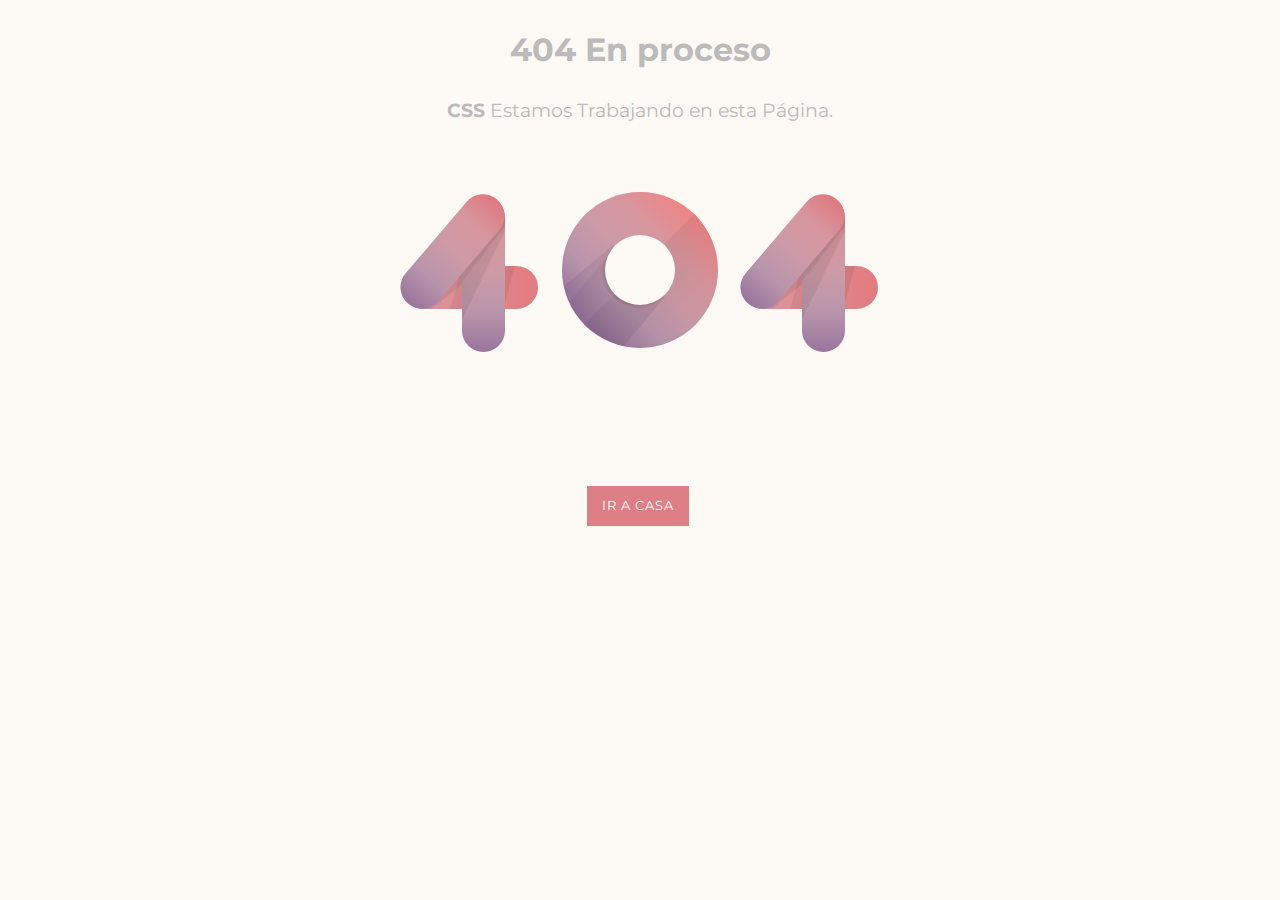
<file: 404Git.html>
<!DOCTYPE html>
<html lang="en">
<head>
    <meta charset="UTF-8">
    <meta name="viewport" content="width=device-width, initial-scale=1.0">
    <title>404</title>
    <link rel="stylesheet" href="404.css">
    

</head>
<body>

    
    <h1>404 En proceso</h1>
<p class="zoom-area"><b>CSS</b> Estamos Trabajando en esta Página. </p>
<section class="error-container">
  <span class="four"><span class="screen-reader-text">4</span></span>
  <span class="zero"><span class="screen-reader-text">0</span></span>
  <span class="four"><span class="screen-reader-text">4</span></span>
</section>
<div class="link-container">
  <a target="_blank" href="index.html" class="more-link">Ir A Casa</a>
</div>
</body>
</html>
</file>
<file: 404.css>
@import url('https://fonts.googleapis.com/css?family=Montserrat:400,600,700');
@import url('https://fonts.googleapis.com/css?family=Catamaran:400,800');
.error-container {
  text-align: center;
  font-size: 106px;
  font-family: 'Catamaran', sans-serif;
  font-weight: 800;
  margin: 70px 15px;
}
.error-container > span {
  display: inline-block;
  position: relative;
}
.error-container > span.four {
  width: 136px;
  height: 43px;
  border-radius: 999px;
  background:
    linear-gradient(140deg, rgba(0, 0, 0, 0.1) 0%, rgba(0, 0, 0, 0.07) 43%, transparent 44%, transparent 100%),
    linear-gradient(105deg, transparent 0%, transparent 40%, rgba(0, 0, 0, 0.06) 41%, rgba(0, 0, 0, 0.07) 76%, transparent 77%, transparent 100%),
    linear-gradient(to right, #d89ca4, #e27b7e);
}
.error-container > span.four:before,
.error-container > span.four:after {
  content: '';
  display: block;
  position: absolute;
  border-radius: 999px;
}
.error-container > span.four:before {
  width: 43px;
  height: 156px;
  left: 60px;
  bottom: -43px;
  background:
    linear-gradient(128deg, rgba(0, 0, 0, 0.1) 0%, rgba(0, 0, 0, 0.07) 40%, transparent 41%, transparent 100%),
    linear-gradient(116deg, rgba(0, 0, 0, 0.1) 0%, rgba(0, 0, 0, 0.07) 50%, transparent 51%, transparent 100%),
    linear-gradient(to top, #99749D, #B895AB, #CC9AA6, #D7969E, #E0787F);
}
.error-container > span.four:after {
  width: 137px;
  height: 43px;
  transform: rotate(-49.5deg);
  left: -18px;
  bottom: 36px;
  background: linear-gradient(to right, #99749D, #B895AB, #CC9AA6, #D7969E, #E0787F);
}

.error-container > span.zero {
  vertical-align: text-top;
  width: 156px;
  height: 156px;
  border-radius: 999px;
  background: linear-gradient(-45deg, transparent 0%, rgba(0, 0, 0, 0.06) 50%,  transparent 51%, transparent 100%),
    linear-gradient(to top right, #99749D, #99749D, #B895AB, #CC9AA6, #D7969E, #ED8687, #ED8687);
  overflow: hidden;
  animation: bgshadow 5s infinite;
}
.error-container > span.zero:before {
  content: '';
  display: block;
  position: absolute;
  transform: rotate(45deg);
  width: 90px;
  height: 90px;
  background-color: transparent;
  left: 0px;
  bottom: 0px;
  background:
    linear-gradient(95deg, transparent 0%, transparent 8%, rgba(0, 0, 0, 0.07) 9%, transparent 50%, transparent 100%),
    linear-gradient(85deg, transparent 0%, transparent 19%, rgba(0, 0, 0, 0.05) 20%, rgba(0, 0, 0, 0.07) 91%, transparent 92%, transparent 100%);
}
.error-container > span.zero:after {
  content: '';
  display: block;
  position: absolute;
  border-radius: 999px;
  width: 70px;
  height: 70px;
  left: 43px;
  bottom: 43px;
  background: #FDFAF5;
  box-shadow: -2px 2px 2px 0px rgba(0, 0, 0, 0.1);
}

.screen-reader-text {
    position: absolute;
    top: -9999em;
    left: -9999em;
}
    
@keyframes bgshadow {
  0% {
    box-shadow: inset -160px 160px 0px 5px rgba(0, 0, 0, 0.4);
  }
  45% {
    box-shadow: inset 0px 0px 0px 0px rgba(0, 0, 0, 0.1);
  }
  55% {
    box-shadow: inset 0px 0px 0px 0px rgba(0, 0, 0, 0.1);
  }
  100% {
    box-shadow: inset 160px -160px 0px 5px rgba(0, 0, 0, 0.4);
  }
}

/* demo stuff */
* {
    -webkit-box-sizing: border-box;
    -moz-box-sizing: border-box;
    box-sizing: border-box;
}
body {
  background-color: #FDFAF5;
  margin-bottom: 50px;
}
html, button, input, select, textarea {
    font-family: 'Montserrat', Helvetica, sans-serif;
    color: #bbb;
}
h1 {
  text-align: center;
  margin: 30px 15px;
}
.zoom-area { 
  max-width: 490px;
  margin: 30px auto 30px;
  font-size: 19px;
  text-align: center;
}
.link-container {
  text-align: center;
}
a.more-link {
  text-transform: uppercase;
  font-size: 13px;
    background-color: #de7e85;
    padding: 10px 15px;
    border-radius: 0;
    color: #fff;
    display: inline-block;
    margin-right: 5px;
    margin-bottom: 5px;
    line-height: 1.5;
    text-decoration: none;
  margin-top: 50px;
  letter-spacing: 1px;
}
</file>
